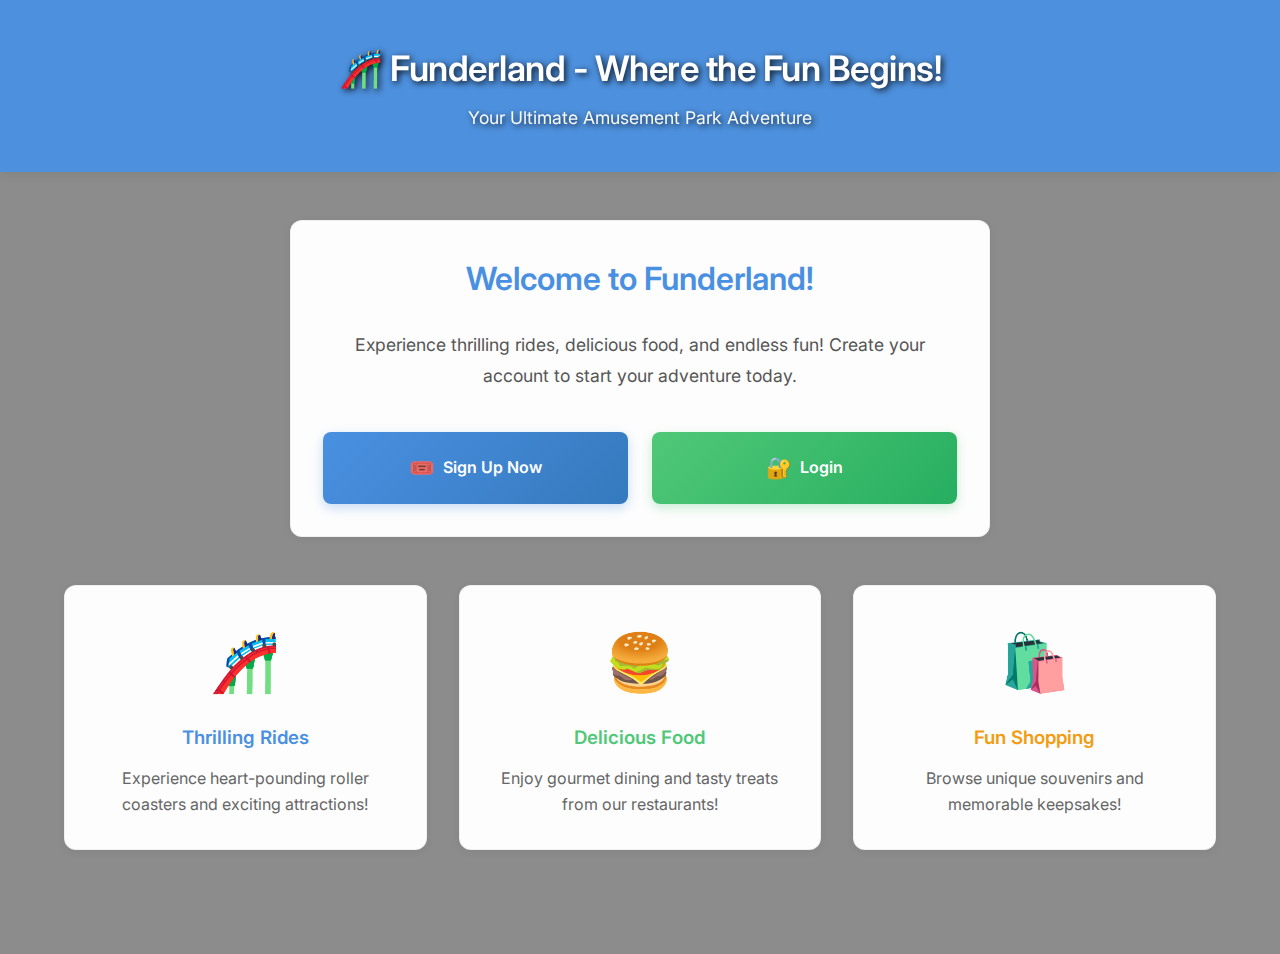
<file: Amusement_park/pages/index.html>
<!DOCTYPE html>
<html lang="en">
<head>
    <meta charset="UTF-8">
    <meta name="viewport" content="width=device-width, initial-scale=1.0">
    <title>Funderland - Where the Fun Begins!</title>
    <link rel="stylesheet" href="../css/style.css">
    <style>
        /* Background Image Styling - Using Beautiful Amusement Park Image */
        body {
            background: linear-gradient(rgba(0, 0, 0, 0.45), rgba(0, 0, 0, 0.45)), 
                        url('https://jurasikparkinn.com/wp-content/uploads/2024/02/6-Reasons-To-Explore-Amusement-Parks.webp') center/cover no-repeat fixed !important;
            min-height: 100vh;
        }
        
        .hero-header {
            background: rgba(74, 144, 226, 0.95) !important;
            backdrop-filter: blur(10px);
        }
        
        .card {
            background: rgba(255, 255, 255, 0.98) !important;
        }
    </style>
</head>
<body>
    <div class="header hero-header">
        <h1>🎢 Funderland - Where the Fun Begins!</h1>
        <p>Your Ultimate Amusement Park Adventure</p>
    </div>

    <div class="container">
        <div class="card" style="max-width: 700px; margin: 3rem auto; text-align: center;">
            <h2 style="color: #4A90E2; margin-bottom: 1.5rem; font-size: 2rem; font-weight: 600;">Welcome to Funderland!</h2>
            <p style="font-size: 1.1rem; color: #555; margin-bottom: 2.5rem; line-height: 1.8;">
                Experience thrilling rides, delicious food, and endless fun! 
                Create your account to start your adventure today.
            </p>
            
            <div style="display: grid; grid-template-columns: 1fr 1fr; gap: 1.5rem;">
                <a href="signup.html" style="
                    background: linear-gradient(135deg, #4A90E2, #357ABD);
                    color: white;
                    padding: 1.2rem 1.5rem;
                    border-radius: 8px;
                    text-decoration: none;
                    font-weight: 600;
                    font-size: 1rem;
                    transition: all 0.3s ease;
                    display: flex;
                    align-items: center;
                    justify-content: center;
                    gap: 0.5rem;
                    box-shadow: 0 4px 12px rgba(74, 144, 226, 0.3);
                " onmouseover="this.style.transform='translateY(-2px)'; this.style.boxShadow='0 6px 20px rgba(74, 144, 226, 0.5)';" 
                   onmouseout="this.style.transform='translateY(0)'; this.style.boxShadow='0 4px 12px rgba(74, 144, 226, 0.3)';">
                    <span style="font-size: 1.3rem;">🎟️</span>
                    <span>Sign Up Now</span>
                </a>
                
                <a href="login.html" style="
                    background: linear-gradient(135deg, #50C878, #27AE60);
                    color: white;
                    padding: 1.2rem 1.5rem;
                    border-radius: 8px;
                    text-decoration: none;
                    font-weight: 600;
                    font-size: 1rem;
                    transition: all 0.3s ease;
                    display: flex;
                    align-items: center;
                    justify-content: center;
                    gap: 0.5rem;
                    box-shadow: 0 4px 12px rgba(80, 200, 120, 0.3);
                " onmouseover="this.style.transform='translateY(-2px)'; this.style.boxShadow='0 6px 20px rgba(80, 200, 120, 0.5)';" 
                   onmouseout="this.style.transform='translateY(0)'; this.style.boxShadow='0 4px 12px rgba(80, 200, 120, 0.3)';">
                    <span style="font-size: 1.3rem;">🔐</span>
                    <span>Login</span>
                </a>
            </div>
        </div>

        <!-- Features Section -->
        <div style="display: grid; grid-template-columns: repeat(auto-fit, minmax(280px, 1fr)); gap: 2rem; margin-top: 2rem; padding-bottom: 3rem;">
            <div class="card" style="text-align: center;">
                <div style="font-size: 3.5rem; margin-bottom: 1rem;">🎢</div>
                <h3 style="color: #4A90E2; margin-bottom: 0.8rem; font-weight: 600;">Thrilling Rides</h3>
                <p style="color: #666; line-height: 1.6;">Experience heart-pounding roller coasters and exciting attractions!</p>
            </div>

            <div class="card" style="text-align: center;">
                <div style="font-size: 3.5rem; margin-bottom: 1rem;">🍔</div>
                <h3 style="color: #50C878; margin-bottom: 0.8rem; font-weight: 600;">Delicious Food</h3>
                <p style="color: #666; line-height: 1.6;">Enjoy gourmet dining and tasty treats from our restaurants!</p>
            </div>

            <div class="card" style="text-align: center;">
                <div style="font-size: 3.5rem; margin-bottom: 1rem;">🛍️</div>
                <h3 style="color: #F39C12; margin-bottom: 0.8rem; font-weight: 600;">Fun Shopping</h3>
                <p style="color: #666; line-height: 1.6;">Browse unique souvenirs and memorable keepsakes!</p>
            </div>
        </div>
    </div>
</body>
</html>
</file>
<file: Amusement_park/css/style.css>
/* Import Google Fonts */
@import url('https://fonts.googleapis.com/css2?family=Inter:wght@300;400;500;600;700&display=swap');

:root {
    /* Elegant Soft Color Palette */
    --primary: #4A90E2;          /* Soft Blue */
    --primary-dark: #357ABD;     /* Darker Blue */
    --secondary: #50C878;        /* Soft Green */
    --accent: #F39C12;           /* Warm Orange */
    --success: #27AE60;          /* Muted Green */
    --danger: #E74C3C;           /* Soft Red */
    --dark: #2C3E50;             /* Dark Slate */
    --gray: #7F8C8D;             /* Medium Gray */
    --light-gray: #ECF0F1;       /* Light Gray */
    --bg-light: #F8F9FA;         /* Off White */
    --white: #FFFFFF;
}

/* Reset & Base */
* {
    margin: 0;
    padding: 0;
    box-sizing: border-box;
}

body {
    font-family: 'Inter', -apple-system, BlinkMacSystemFont, sans-serif;
    background: linear-gradient(135deg, #E8EAF6 0%, #F5F5F5 100%);
    background-attachment: fixed;
    min-height: 100vh;
    color: var(--dark);
    line-height: 1.6;
}

/* Header - Clean & Professional */
.header {
    background: linear-gradient(135deg, var(--primary) 0%, var(--primary-dark) 100%);
    color: white;
    padding: 2.5rem 2rem;
    text-align: center;
    box-shadow: 0 2px 10px rgba(0, 0, 0, 0.08);
}

.header h1 {
    font-size: 2.2rem;
    font-weight: 600;
    letter-spacing: -0.5px;
}

.header p {
    font-size: 1.1rem;
    margin-top: 0.5rem;
    opacity: 0.95;
    font-weight: 400;
}

/* Container */
.container {
    max-width: 1200px;
    margin: 2rem auto;
    padding: 0 1.5rem;
}

/* Cards - Clean & Minimal */
.card {
    background: var(--white);
    border-radius: 12px;
    padding: 2rem;
    margin-bottom: 1.5rem;
    box-shadow: 0 2px 8px rgba(0, 0, 0, 0.06);
    transition: all 0.3s ease;
    border: 1px solid rgba(0, 0, 0, 0.05);
}

.card:hover {
    transform: translateY(-2px);
    box-shadow: 0 8px 20px rgba(0, 0, 0, 0.1);
}

/* Navigation - Subtle & Clean */
.nav {
    display: flex;
    flex-wrap: wrap;
    gap: 0.6rem;
    margin-bottom: 2rem;
}

.star {
    font-size: 2.5rem;
    cursor: pointer;
    color: #ccc;
    transition: color 0.2s;
}

.star.selected {
    color: gold;
}

.star:hover {
    color: gold;
}

.nav-btn {
    flex: 1;
    min-width: 120px;
    padding: 0.9rem 1rem;
    background: var(--white);
    color: var(--dark);
    border: 1.5px solid var(--light-gray);
    border-radius: 8px;
    font-weight: 500;
    font-size: 0.9rem;
    cursor: pointer;
    transition: all 0.2s ease;
    text-decoration: none;
    text-align: center;
}

.nav-btn:hover {
    background: var(--light-gray);
    border-color: var(--primary);
    color: var(--primary);
}

.nav-btn.active {
    background: var(--primary);
    color: white;
    border-color: var(--primary);
}

/* Buttons - Modern & Subtle */
.btn {
    padding: 0.85rem 1.5rem;
    border: none;
    border-radius: 8px;
    font-weight: 500;
    font-size: 0.95rem;
    cursor: pointer;
    transition: all 0.2s ease;
}

.btn-primary {
    background: var(--primary);
    color: white;
}

.btn-primary:hover {
    background: var(--primary-dark);
    transform: translateY(-1px);
}

.btn-success {
    background: var(--success);
    color: white;
}

.btn-success:hover {
    background: #229954;
    transform: translateY(-1px);
}

.btn-warning {
    background: var(--accent);
    color: white;
}

.btn-warning:hover {
    background: #E67E22;
    transform: translateY(-1px);
}

.btn-full {
    width: 100%;
}

/* Forms - Clean & Minimal */
.form-group {
    margin-bottom: 1.5rem;
}

label {
    display: block;
    margin-bottom: 0.5rem;
    font-weight: 500;
    color: var(--dark);
    font-size: 0.9rem;
}

.form-control {
    width: 100%;
    padding: 0.85rem 1rem;
    border: 1.5px solid var(--light-gray);
    border-radius: 8px;
    font-size: 0.95rem;
    font-family: 'Inter', sans-serif;
    transition: all 0.2s ease;
    background: var(--white);
}

.form-control:focus {
    outline: none;
    border-color: var(--primary);
    box-shadow: 0 0 0 3px rgba(74, 144, 226, 0.1);
}

/* Profile Card - Elegant */
.profile-card {
    background: linear-gradient(135deg, var(--primary) 0%, var(--primary-dark) 100%);
    color: white;
    border-radius: 12px;
    padding: 2.5rem 2rem;
    text-align: center;
    margin-bottom: 2rem;
    box-shadow: 0 4px 15px rgba(74, 144, 226, 0.2);
}

.balance {
    font-size: 3rem;
    font-weight: 600;
    margin: 1rem 0;
    letter-spacing: -1px;
}

.profile-info {
    display: grid;
    grid-template-columns: repeat(auto-fit, minmax(150px, 1fr));
    gap: 1rem;
    margin-top: 1.5rem;
}

.profile-info-item {
    background: rgba(255, 255, 255, 0.15);
    padding: 1rem;
    border-radius: 8px;
    backdrop-filter: blur(10px);
}

/* Grid */
.grid {
    display: grid;
    gap: 1.5rem;
    margin-bottom: 2rem;
}

.grid-2 {
    grid-template-columns: repeat(auto-fit, minmax(300px, 1fr));
}

.grid-3 {
    grid-template-columns: repeat(auto-fit, minmax(250px, 1fr));
}

/* Badges */
.badge {
    display: inline-block;
    padding: 0.4rem 0.8rem;
    border-radius: 6px;
    font-size: 0.85rem;
    font-weight: 500;
}

.badge-vip {
    background: var(--accent);
    color: white;
}

/* Alerts */
.alert {
    padding: 1rem 1.2rem;
    border-radius: 8px;
    margin-bottom: 1.5rem;
    font-weight: 500;
}

.alert-success {
    background: #D5F4E6;
    color: #229954;
    border: 1px solid #27AE60;
}

.alert-danger {
    background: #FADBD8;
    color: #C0392B;
    border: 1px solid #E74C3C;
}

/* Utilities */
.text-center { text-align: center; }
.mb-2 { margin-bottom: 1.5rem; }
.mt-2 { margin-top: 1.5rem; }

/* Checkbox */
.checkbox-group {
    display: flex;
    align-items: center;
    gap: 0.6rem;
}

.checkbox-group input[type="checkbox"] {
    width: 20px;
    height: 20px;
    cursor: pointer;
    accent-color: var(--primary);
}

/* Responsive */
@media (max-width: 768px) {
    .header h1 {
        font-size: 1.8rem;
    }
    
    .nav {
        flex-direction: column;
    }
    
    .nav-btn {
        width: 100%;
    }
    
    .grid-2, .grid-3 {
        grid-template-columns: 1fr;
    }
    
    .balance {
        font-size: 2.5rem;
    }
}

/* Smooth Page Load */
.card {
    animation: fadeIn 0.4s ease;
}

@keyframes fadeIn {
    from {
        opacity: 0;
        transform: translateY(10px);
    }
    to {
        opacity: 1;
        transform: translateY(0);
    }
}

/* ========================================
   PAGES WITH BACKGROUND IMAGES
   ======================================== */

/* Headers - always white text */
.header h1,
.header p {
    color: white !important;
    text-shadow: 2px 2px 6px rgba(0, 0, 0, 0.9);
}

/* Navigation on background pages */
.nav-btn {
    background-color: rgba(0, 0, 0, 0.5) !important;
    color: white !important;
    border: 1px solid rgba(255, 255, 255, 0.3) !important;
}

.nav-btn:hover {
    background-color: rgba(0, 0, 0, 0.7) !important;
    border-color: white !important;
}

.nav-btn.active {
    background-color: var(--primary) !important;
    color: white !important;
    border-color: var(--primary) !important;
}

/* Filter bar - dark with white text */
.filter-bar {
    background-color: rgba(0, 0, 0, 0.6);
    padding: 1rem;
    border-radius: 8px;
    margin-bottom: 1.5rem;
}

.filter-bar label {
    color: white !important;
    text-shadow: 1px 1px 2px rgba(0, 0, 0, 0.8);
}

.filter-bar select {
    background-color: rgba(0, 0, 0, 0.5) !important;
    color: white !important;
    border: 1px solid rgba(255, 255, 255, 0.3) !important;
}

/* Item cards - WHITE backgrounds on image pages */
.item-card {
    background-color: white !important;
    backdrop-filter: none !important;
    border: 1px solid rgba(0, 0, 0, 0.1) !important;
    border-radius: 12px;
    padding: 1.5rem;
    box-shadow: 0 4px 12px rgba(0, 0, 0, 0.15);
}

.item-card:hover {
    transform: translateY(-3px);
    box-shadow: 0 8px 20px rgba(0, 0, 0, 0.2);
}

/* All text in item cards - DARK (readable on white) */
.item-card h3,
.item-card p,
.item-card .price,
.item-card .rating {
    color: var(--dark) !important;
    text-shadow: none !important;
}

/* Loading Text */
.loading-text {
    color: white !important;
    text-shadow: 1px 1px 3px rgba(0, 0, 0, 0.8);
}
</file>
